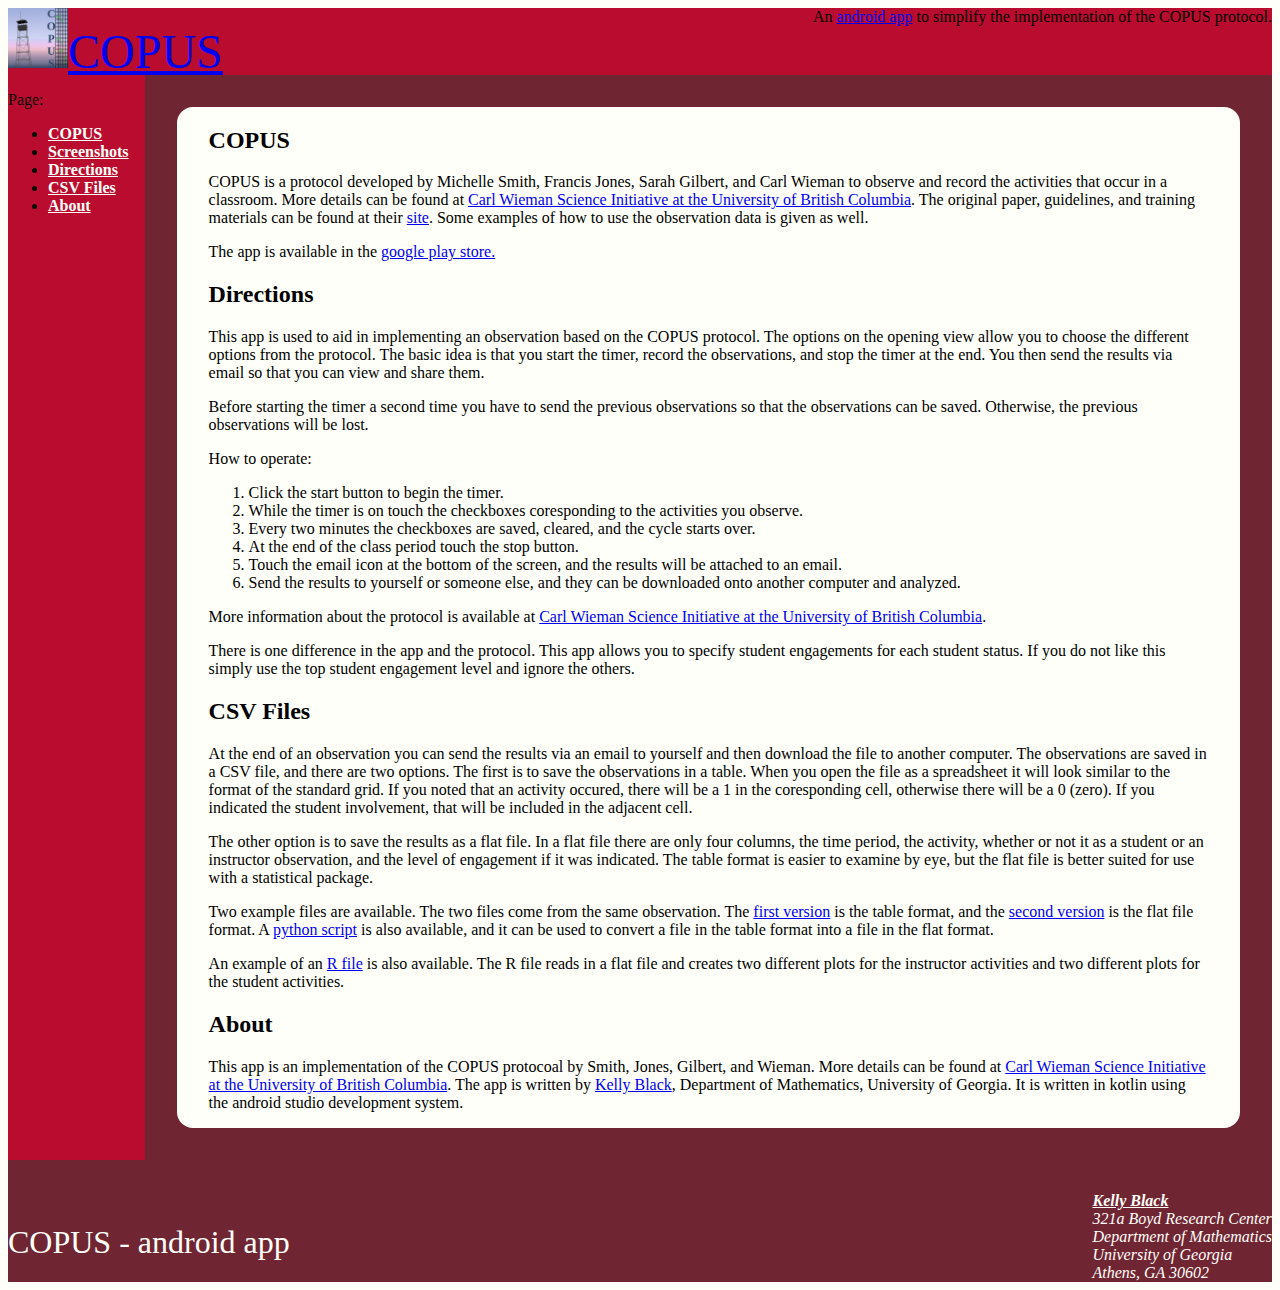
<file: www/index.html>
<!DOCTYPE html>
<html>
<head>
<meta charset="utf-8" />
<link rel="stylesheet" href="./styles.css">
<title>COPUS Android App</title>
</head>
<body>

  <div class="topOfPage">
    <header>
      <div id="mainHeader"><img height="60" src="img/COPUSIcon.png"><a href="https://play.google.com/store/apps/details?id=org.cyclismo.copus">COPUS</a></a></div>
      <div id="detailsHeader">
        An <a href="https://play.google.com/store/apps/details?id=org.cyclismo.copus">android app</a> to simplify the implementation of the COPUS protocol.
      </div>
  </header>
  </div>

<div class="separate">
<div id="mainBody">
  <nav class="navigation">
    Page:
    <ul>
      <li><a href="#copus">COPUS</a></li>
      <li><a href="./screenshots.html">Screenshots</a></li>
      <li><a href="#directions">Directions</a></li>
      <li><a href="#files">CSV Files</a></li>
      <li><a href="#about">About</a></li>
    </ul>
  </nav>

  <article class="primarySource">

    <section>
      <h2><a name="copus">COPUS</a></h2>
      <p>COPUS is a protocol developed by Michelle Smith, Francis Jones, Sarah Gilbert, and Carl Wieman to observe and record the activities that occur in a classroom. More details can be found at <a href="http://www.cwsei.ubc.ca/resources/COPUS.htm">Carl Wieman Science Initiative at the University of British Columbia</a>. The original paper, guidelines, and training materials can be found at their <a href="http://www.cwsei.ubc.ca/resources/COPUS.htm">site</a>. Some examples of how to use the observation data is given as well.</p>
      <p>The app is available in the <a href="https://play.google.com/store/apps/details?id=org.cyclismo.copus">google play store.</a></p>
    </section>

    <section>
      <h2><a name="directions">Directions</a></h2>
      <p>This app is used to aid in implementing an observation based on the COPUS protocol. The options on the opening view allow you to choose the different options from the protocol. The basic idea is that you start the timer, record the observations, and stop the timer at the end. You then send the results via email so that you can view and share them.</p>
      <p>Before starting the timer a second time you have to send the previous observations so that the observations can be saved. Otherwise, the previous observations will be lost. </p>
      <p>How to operate:</p>
      <ol>
        <li>Click the start button to begin the timer.</li>
        <li>While the timer is on touch the checkboxes coresponding to the activities you observe.</li>
        <li>Every two minutes the checkboxes are saved, cleared, and the cycle starts over.</li>
        <li>At the end of the class period touch the stop button.</li>
        <li>Touch the email icon at the bottom of the screen, and the results will be attached to an email.</li>
        <li>Send the results to yourself or someone else, and they can be downloaded onto another computer and analyzed.</li>
      </ol>
      <p>More information about the protocol is available at <a href="http://www.cwsei.ubc.ca/resources/COPUS.htm">Carl Wieman Science Initiative at the University of British Columbia</a>.</p>
      <p>There is one difference in the app and the protocol. This app allows you to specify student engagements for each student status. If you do not like this simply use the top student engagement level and ignore the others.</p>
        
    </section>

    <section>
      <h2><a name="files">CSV Files</a></h2>
      <p>At the end of an observation you can send the results via an email to yourself and then download the file to another computer. The observations are saved in a CSV file, and there are two options. The first is to save the observations in a table. When you open the file as a spreadsheet it will look similar to the format of the standard grid. If you noted that an activity occured, there will be a 1 in the coresponding cell, otherwise there will be a 0 (zero). If you indicated the student involvement, that will be included in the adjacent cell.</p>
      <p>The other option is to save the results as a flat file. In a flat file there are only four columns, the time period, the activity, whether or not it as a student or an instructor observation, and the level of engagement if it was indicated. The table format is easier to examine by eye, but the flat file is better suited for use with a statistical package.</p>
      <p>Two example files are available. The two files come from the same observation. The <a href="csv/copus.csv">first version</a> is the table format, and the <a href="csv/copus_flatfile.csv">second version</a> is the flat file format. A <a href="csv/convertTable2Flat.py">python script</a> is also available, and it can be used to convert a file in the table format into a file in the flat format.</p>
      <p>An example of an <a href="csv/viewResults.R">R file</a> is also available. The R file reads in a flat file and creates two different plots for the instructor activities and two different plots for the student activities.</p>
    </section>

    <section>
      <h2><a name="about">About</a></h2>
      <p>This app is an implementation of the COPUS protocoal by Smith, Jones, Gilbert, and Wieman. More details can be found at <a href="http://www.cwsei.ubc.ca/resources/COPUS.htm">Carl Wieman Science Initiative at the University of British Columbia</a>. The app is written by <a href="mailto:kjblack@gmail.com">Kelly Black</a>, Department of Mathematics, University of Georgia. It is written in kotlin using the android studio development system.</p>
    </section>

  </article>

</div>
</div>

<footer>
<div id="mainFooter" class="">COPUS - android app</div>
<div id="contactInfo" class=""><address><a href="mailto:kjblack@gmail.com">Kelly Black</a> <br/> 321a Boyd Research Center <br/> Department of Mathematics <br/> University of Georgia <br/> Athens, GA 30602 </address></div>
</footer>

</body>
</html>
</file>
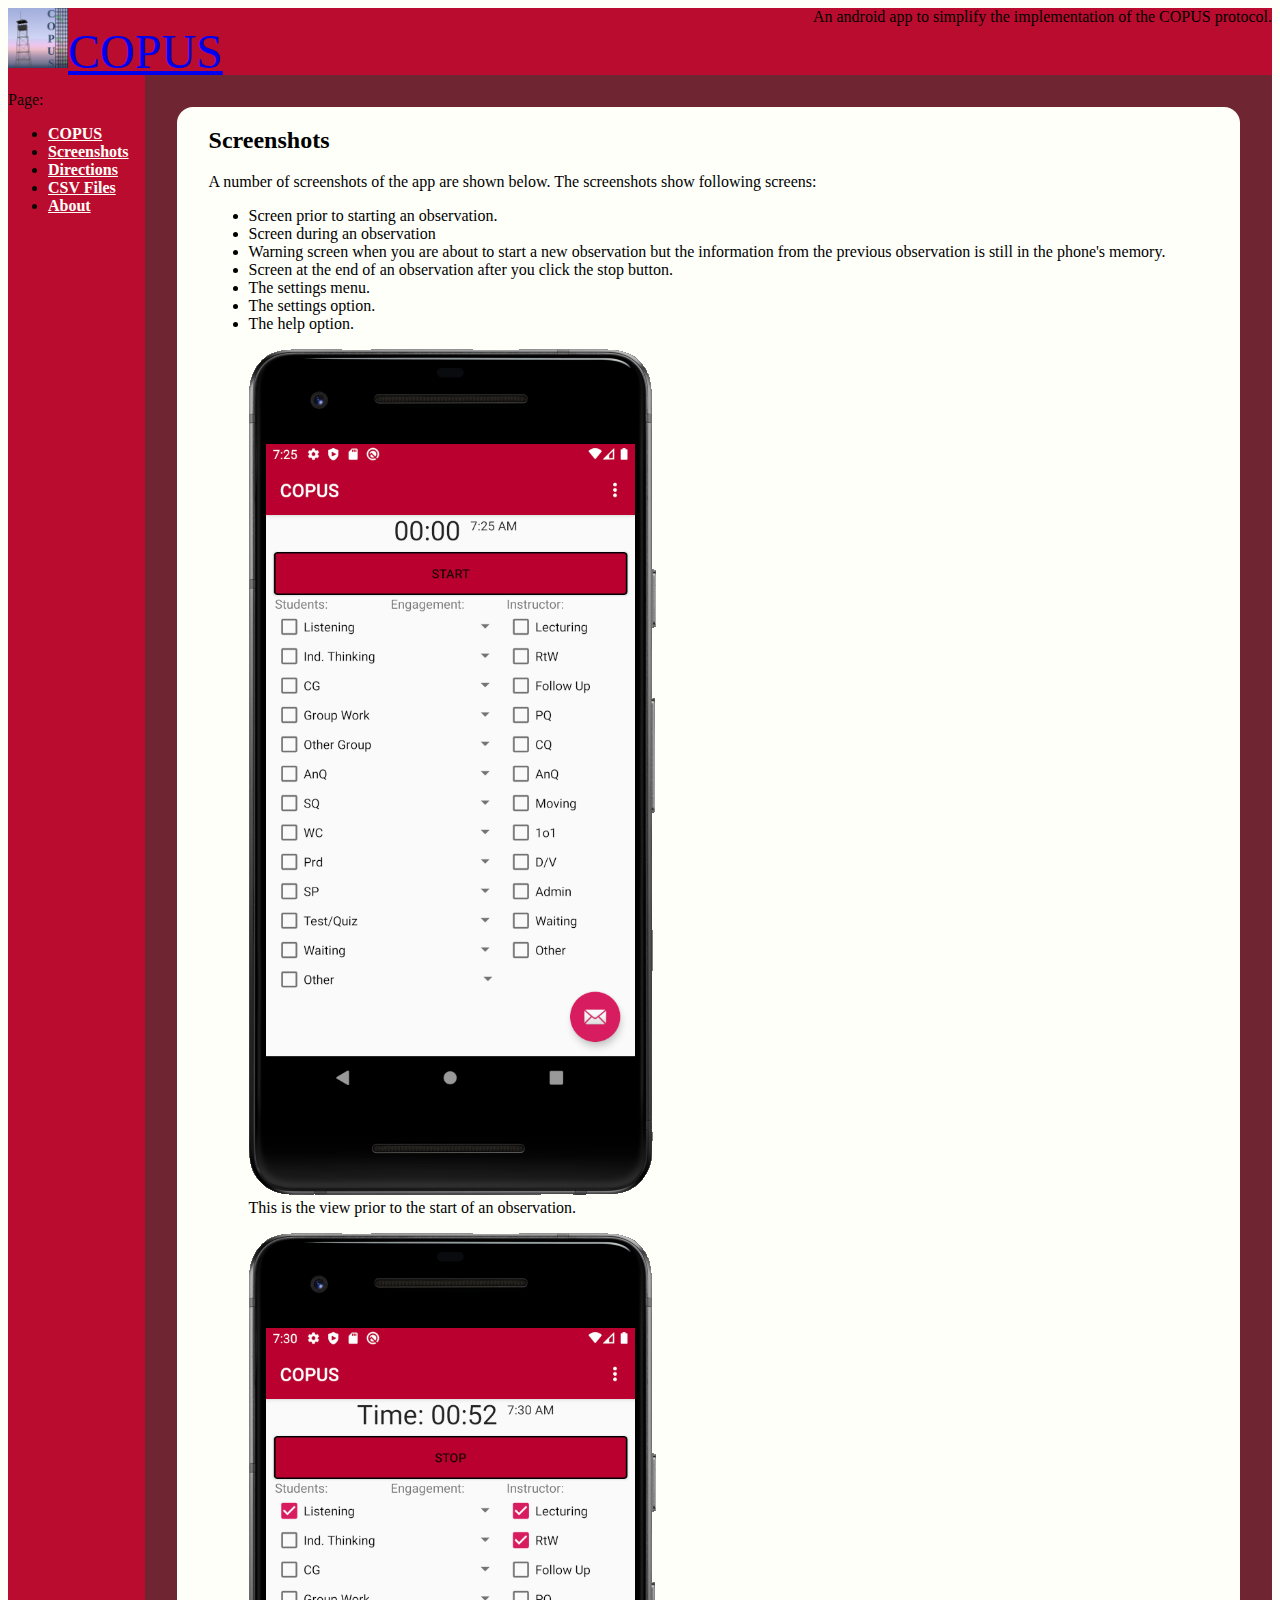
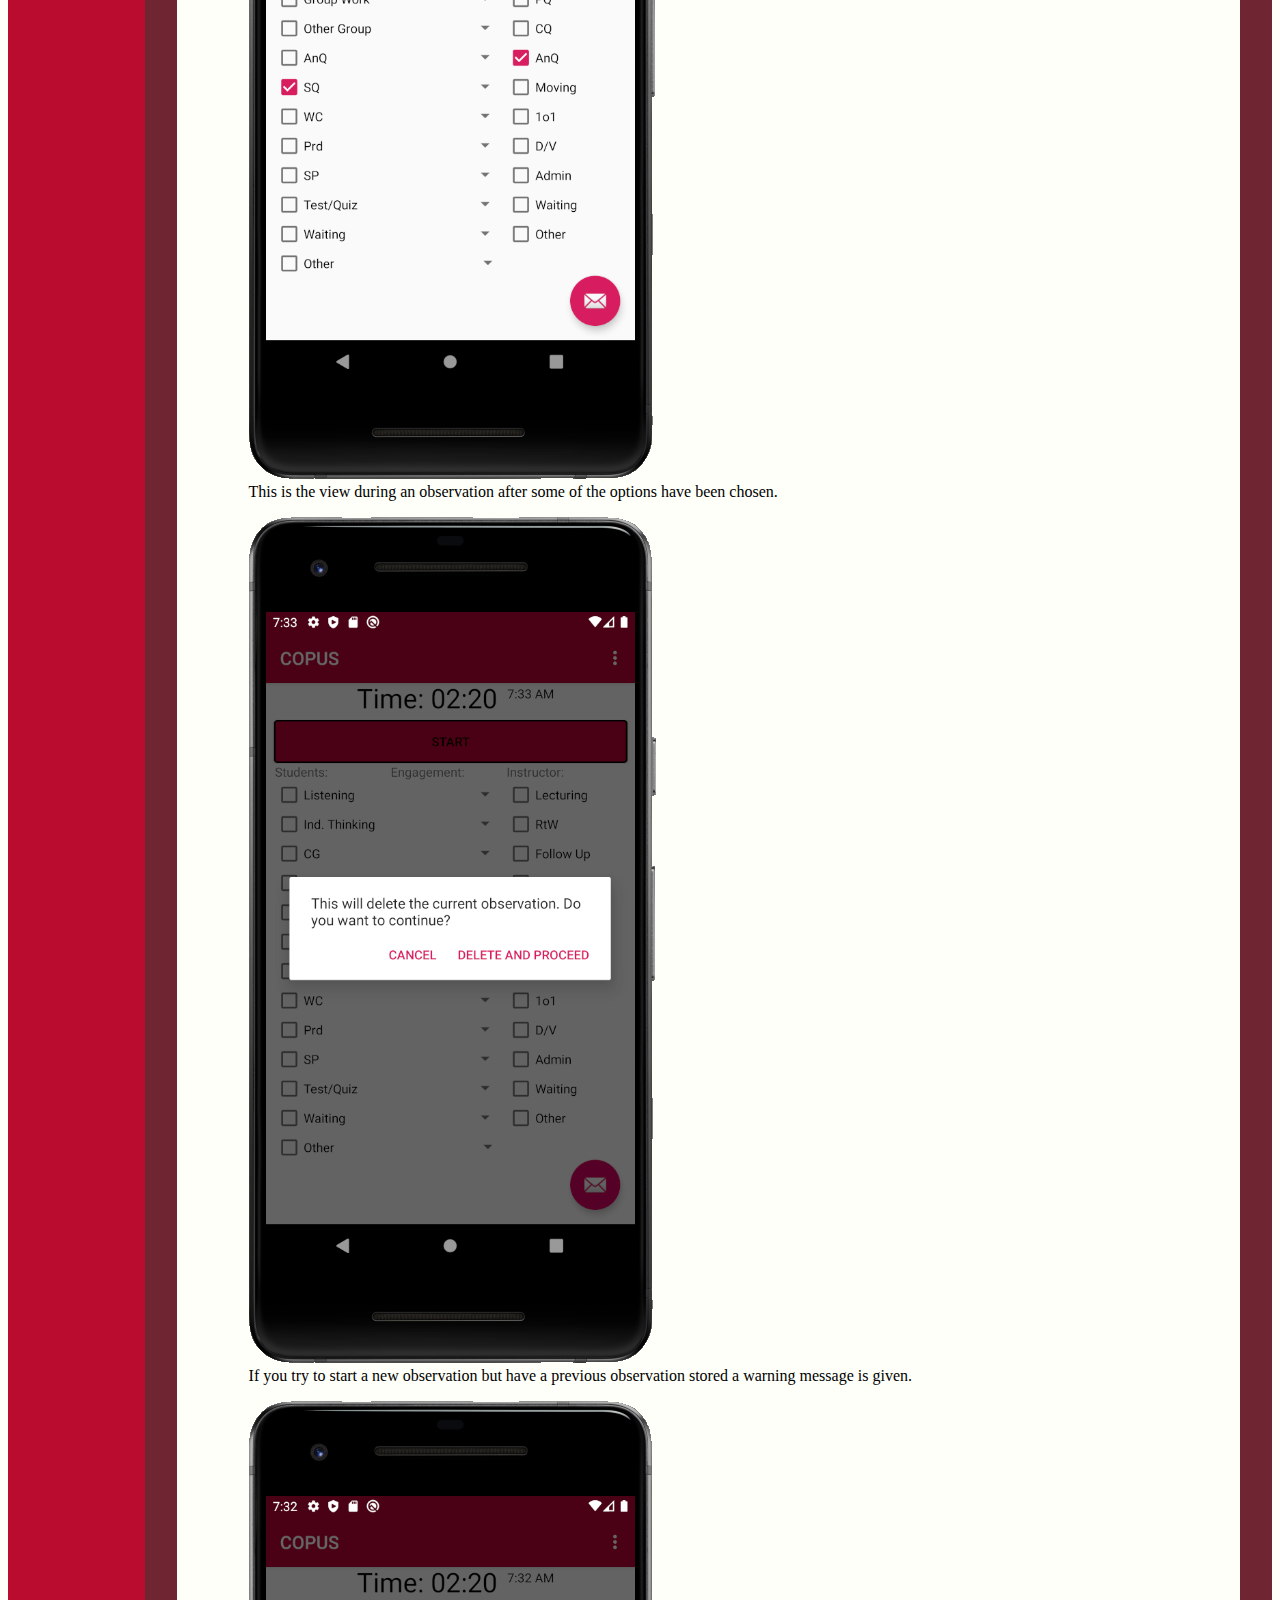
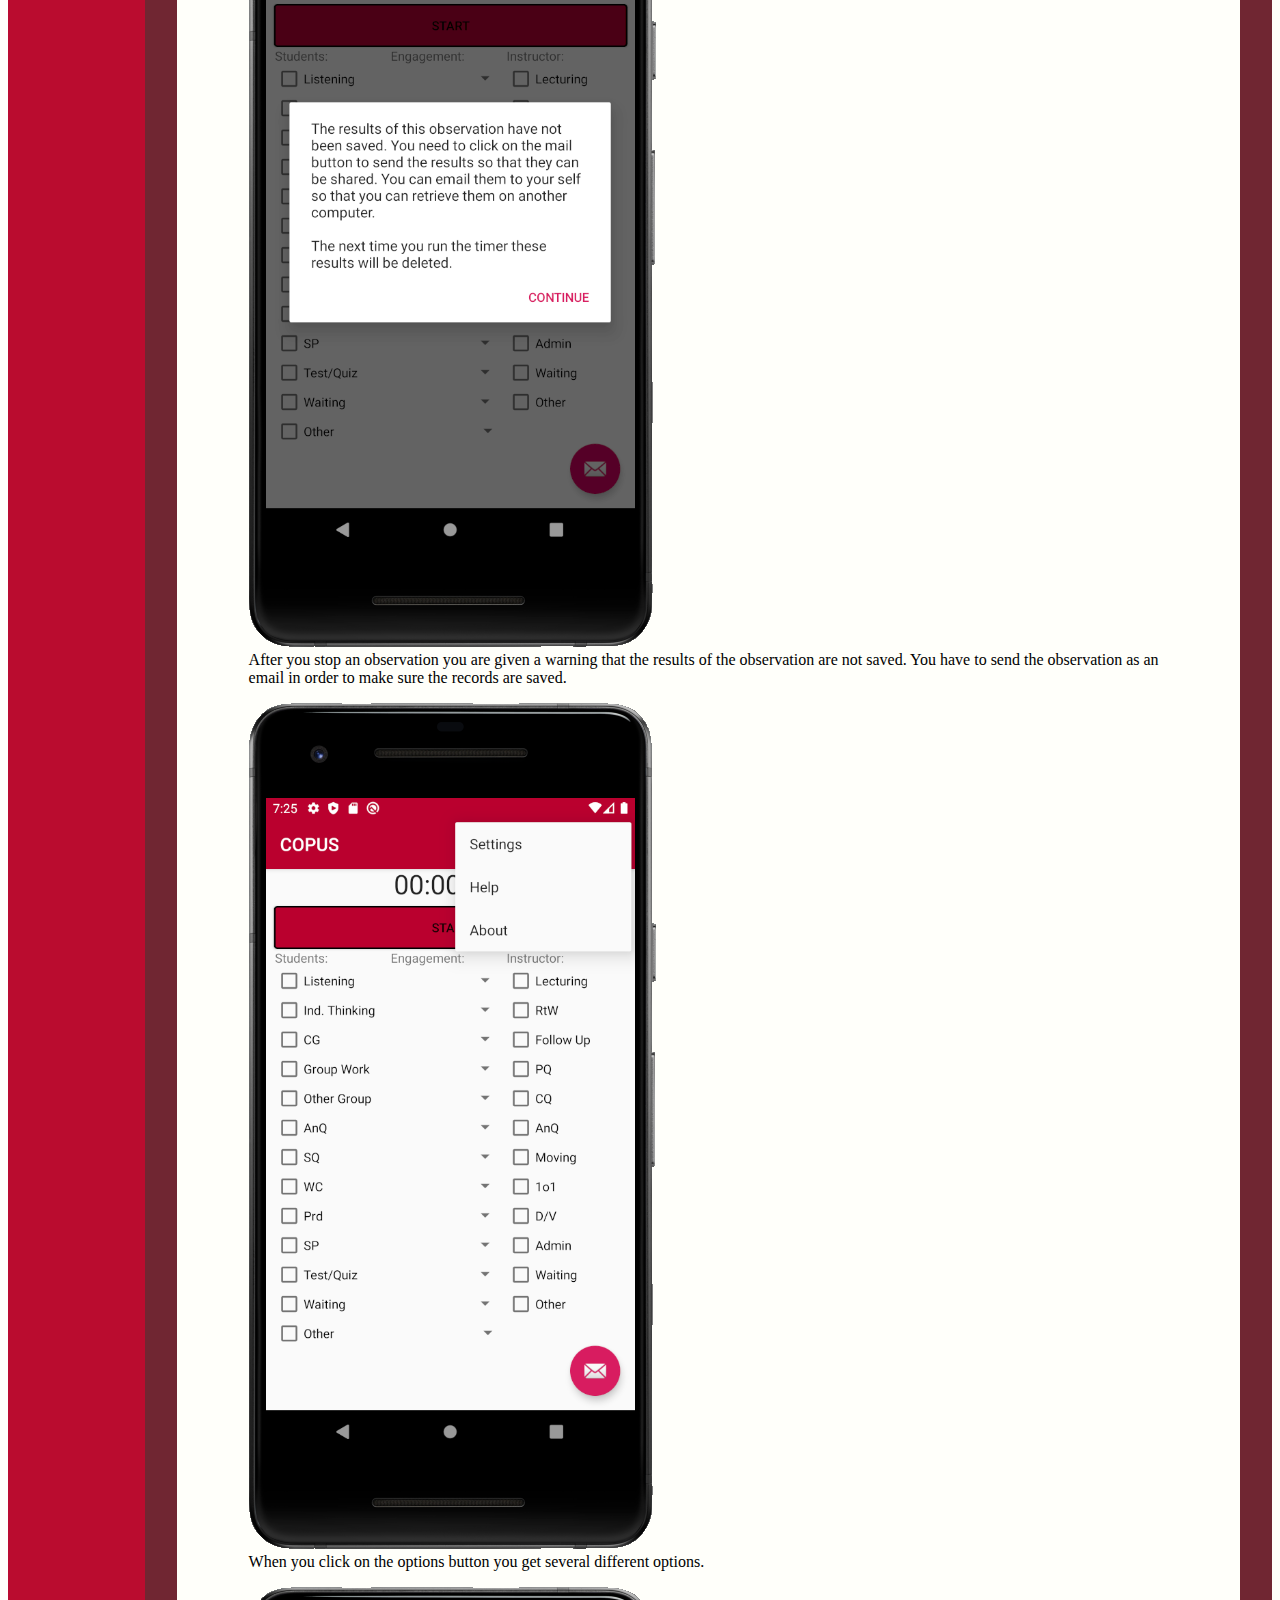
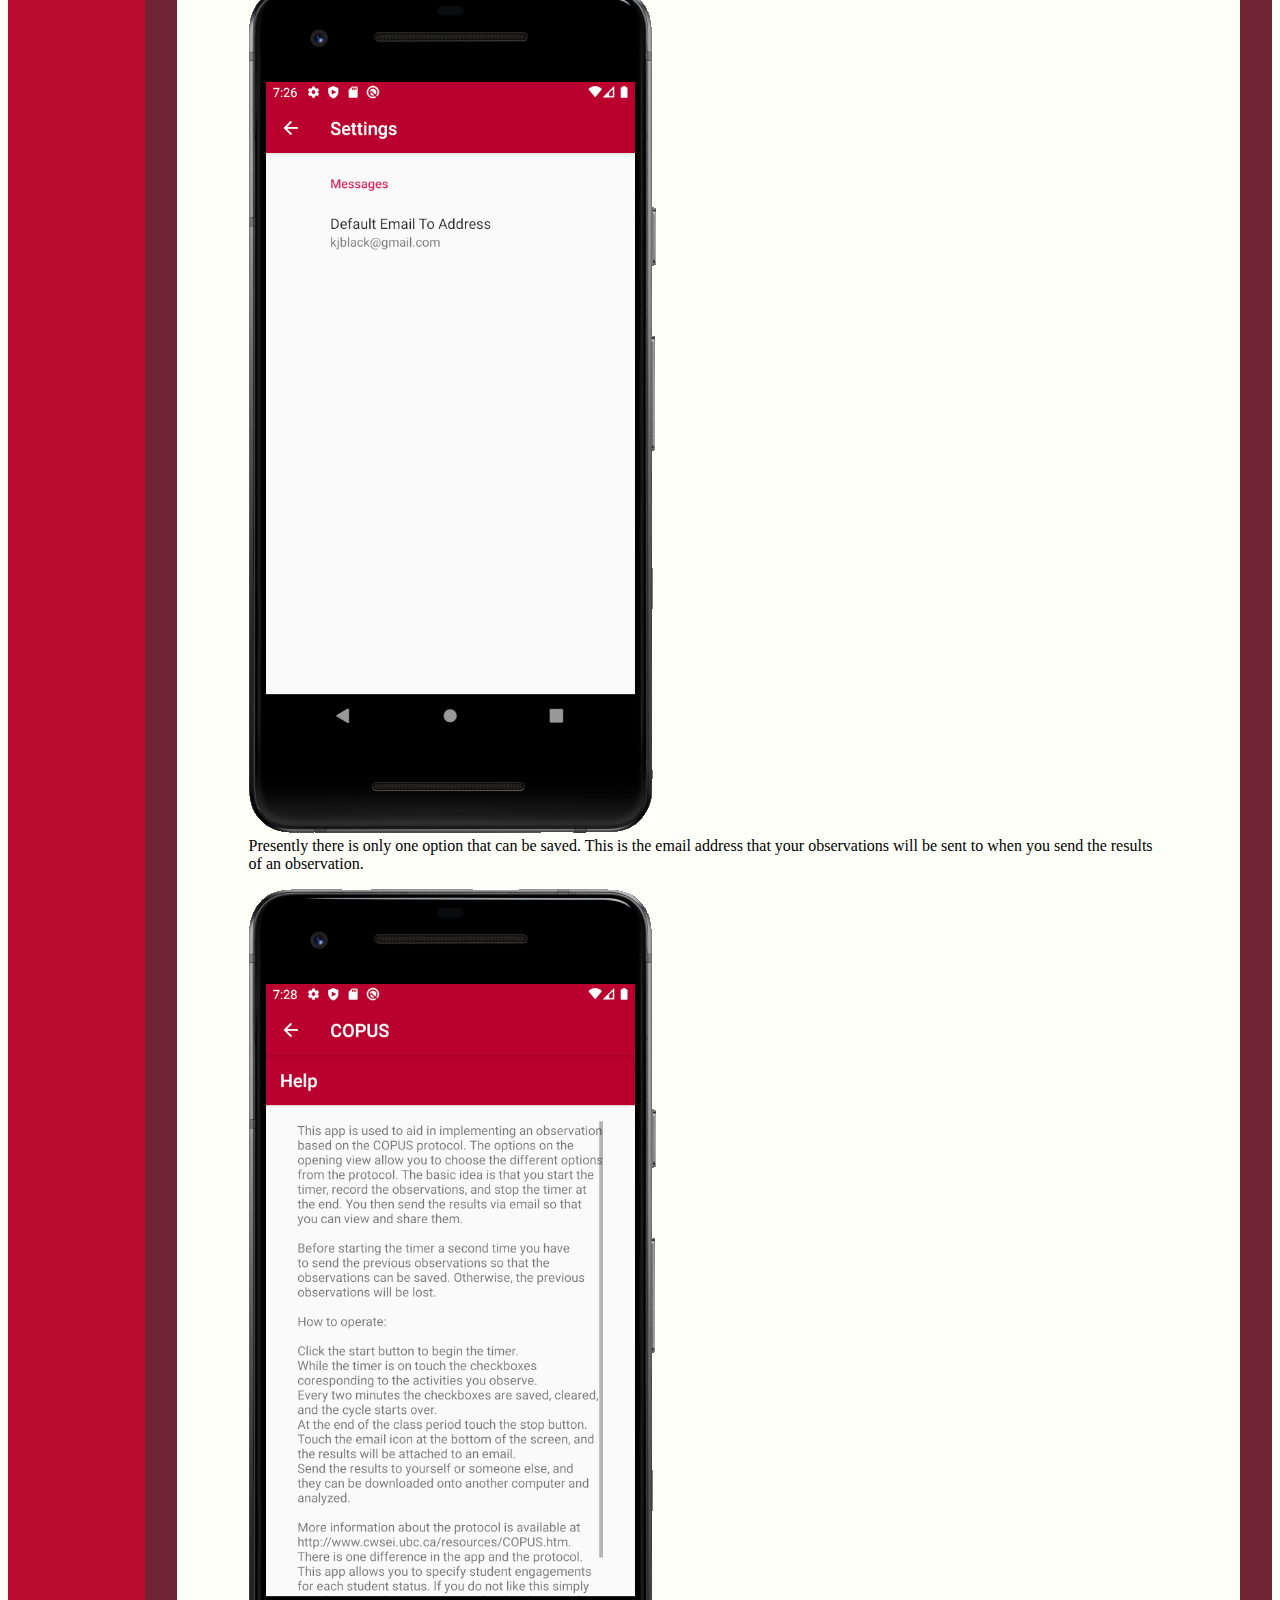
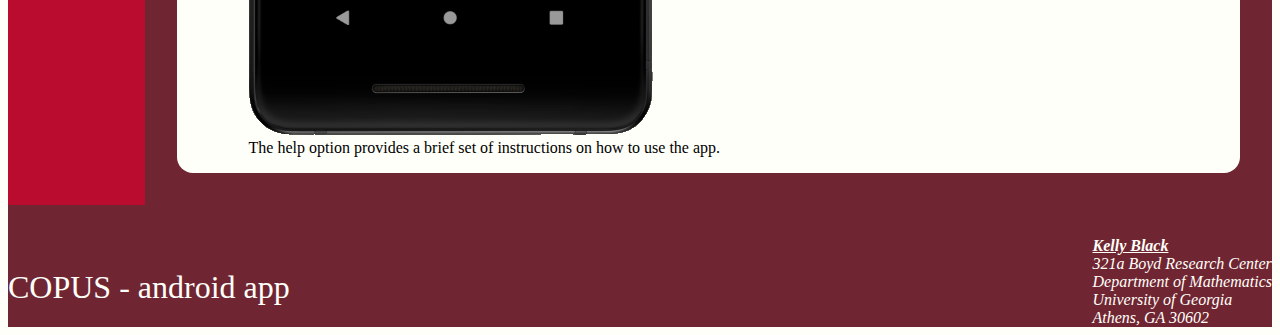
<file: www/screenshots.html>
<!DOCTYPE html>
<html>
<head>
<meta charset="utf-8" />
<link rel="stylesheet" href="./styles.css">
<title>COPUS Android App</title>
</head>
<body>

  <div class="topOfPage">
  <header>
    <div id="mainHeader"><img height="60" src="img/COPUSIcon.png"><a href="/">COPUS</a></div>
    <div id="detailsHeader">
      An android app to simplify the implementation of the COPUS protocol.
    </div>
  </header>
  </div>

<div class="separate">
<div id="mainBody">
  <nav class="navigation">
    Page:
    <ul>
      <li><a href="/index.html#copus">COPUS</a></li>
      <li><a href="./screenshots.html">Screenshots</a></li>
      <li><a href="/index.html#directions">Directions</a></li>
      <li><a href="/index.html#files">CSV Files</a></li>
      <li><a href="/index.html#about">About</a></li>
    </ul>
  </nav>

  <article class="primarySource">

    <section>
      <h2><a name="screenshots">Screenshots</a></h2>
      <p>A number of screenshots of the app are shown below. The
        screenshots show following screens:</p>

      <ul>
        <li>Screen prior to starting an observation.</li>
        <li>Screen during an observation</li>
        <li>Warning screen when you are about to start a new observation but the information from the previous observation is still in the phone's memory.</li>
        <li>Screen at the end of an observation after you click the stop button.</li>
        <li>The settings menu.</li>
        <li>The settings option.</li>
        <li>The help option.</li>
      </ul>

      <figure>
        <img src="img/screenShotStartUp.png">
        <figcaption>This is the view prior to the start of an observation.</figcaption>
      </figure>

    <figure>
        <img src="img/screenShotTimerGoing.png">
        <figcaption>This is the view during an observation after some of the options have been chosen.</figcaption>
      </figure>

      <figure>
        <img src="img/screenShotStartTimer.png  ">
        <figcaption>If you try to start a new observation but have a previous observation stored a warning message is given.</figcaption>
      </figure>

      <figure>
        <img src="img/screenShotStopping.png">
        <figcaption>After you stop an observation you are given a warning that the results of the observation are not saved. You have to send the observation as an email in order to make sure the records are saved.</figcaption>
      </figure>

      <figure>
        <img src="img/screenshotMenuOptions.png">
        <figcaption>When you click on the options button you get several different options.</figcaption>
      </figure>

      <figure>
        <img src="img/screenShotSettings.png">
        <figcaption>Presently there is only one option that can be saved. This is the email address that your observations will be sent to when you send the results of an observation. </figcaption>
      </figure>
      

      <figure>
        <img src="img/screenShotHelpView.png">
        <figcaption>The help option provides a brief set of instructions on how to use the app.</figcaption>
      </figure>
    </section>

    </section>

</div>
</div>

<footer>
<div id="mainFooter" class="">COPUS - android app</div>
<div id="contactInfo" class=""><address><a href="mailto:kjblack@gmail.com">Kelly Black</a> <br/> 321a Boyd Research Center <br/> Department of Mathematics <br/> University of Georgia <br/> Athens, GA 30602 </address></div>
</footer>

</body>
</html>
</file>
<file: www/styles.css>
/* Coolors Exported Palette - coolors.co/ba0c2f-080705-40434e-702632-fffffa */

:root { 
        /* RGB */
        --color1: rgba(186, 12, 47, 1);
        --color2: rgba(8, 7, 5, 1);
        --color3: rgba(64, 67, 78, 1);
        --color4: rgba(112, 38, 50, 1);
        --color5: rgba(255, 255, 250, 1);
}

body{ 
      background-color: var(--color5);
      }

header {
         position: relative;
         background-color: var(--color1);
}
.topOfPage {
             position: relative;
             overflow: hidden;
             height: 50pt;
             background-color: var(--color1);
             border-color: black;
             }


#mainHeader {
              font-size: 300%;
              float: left;
              }

#detailsHeader {
                 float: right;
                 }

.separate {
            clear:both;
}

nav {
}

.navigation {
              margin: 0;
              /*margin-top: 2em;*/
              padding: 0;
              padding-top: 1em;
              padding-right: 1em;
              /* width: 10%; */
              /*margin-right: 1em;*/
              grid-column-start: 1;
              grid-column-end: 2;
              grid-row-start: 1;
              grid-row-end: 2;
              color: var(--color2);
              background-color: var(--color1);
              /*border-radius: 1em;*/
}

nav a:visited {
               color: var(--color5);
                font-weight: bold;
}
nav a:active {
               color: var(--color5);
               font-weight: bold;
}
nav a:link {
               color: var(--color5);
             font-weight: bold;
}

.primarySource {
                 margin-top: 2em;
                 /* width: 90%; */
                 grid-column-start: 2;
                 grid-column-end: 3;
                 grid-row-start: 1;
                 grid-row-end: 2;
		 margin-bottom: 2em;
		 margin-left: 2em;
}

article {
          background-color: var(--color5);
          position: relative;
          overflow: hidden;
          padding-left: 2em;
          padding-right: 2em;
          margin-right: 2em;
          border-radius: 1em;
}

#mainBody {
            /*clear: both;*/
            display: grid ;
            /* grid-template-columns: 5em 40em; */
            }

.separate {
            padding: 0;
            background-color: var(--color4);
}

footer {
         overflow: hidden;
         position: relative;
         clear: both;
         background-color: var(--color4);
         color: var(--color5);
}
footer a:visited {
                   font-weight: bold;
               color: var(--color5);
}
footer a:active {
                  font-weight: bold;
               color: var(--color5);
}
footer a:link {
                font-weight: bold;
               color: var(--color5);
}

#mainFooter {
              font-size: 200%;
	      margin-top: 2em;
              float: left;
}

#contactInfo {
         float: right;
	 margin-top: 2em;
}
</file>
